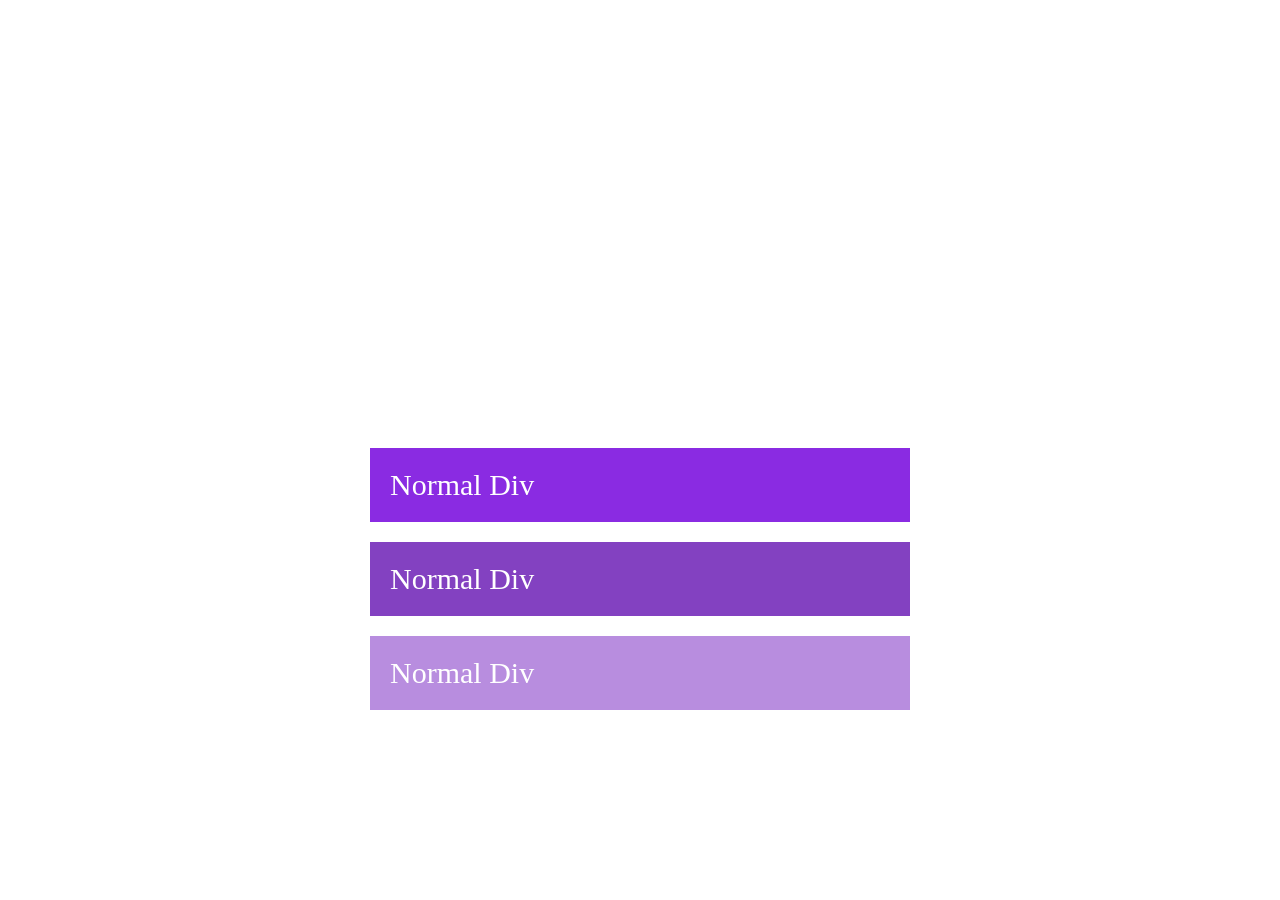
<file: index.html>
<!DOCTYPE html>
<html lang="en">
<head>
    <meta charset="UTF-8">
    
    <title>samy</title>
    <link rel="stylesheet" href="style.css">
</head>
<body>
    

<div class="assign-1-shape-1">Normal Div</div>

<div class="assign-1-shape-2">Normal Div</div>
<div class="assign-1-shape-3">Normal Div</div>

</body>
</html>
</file>
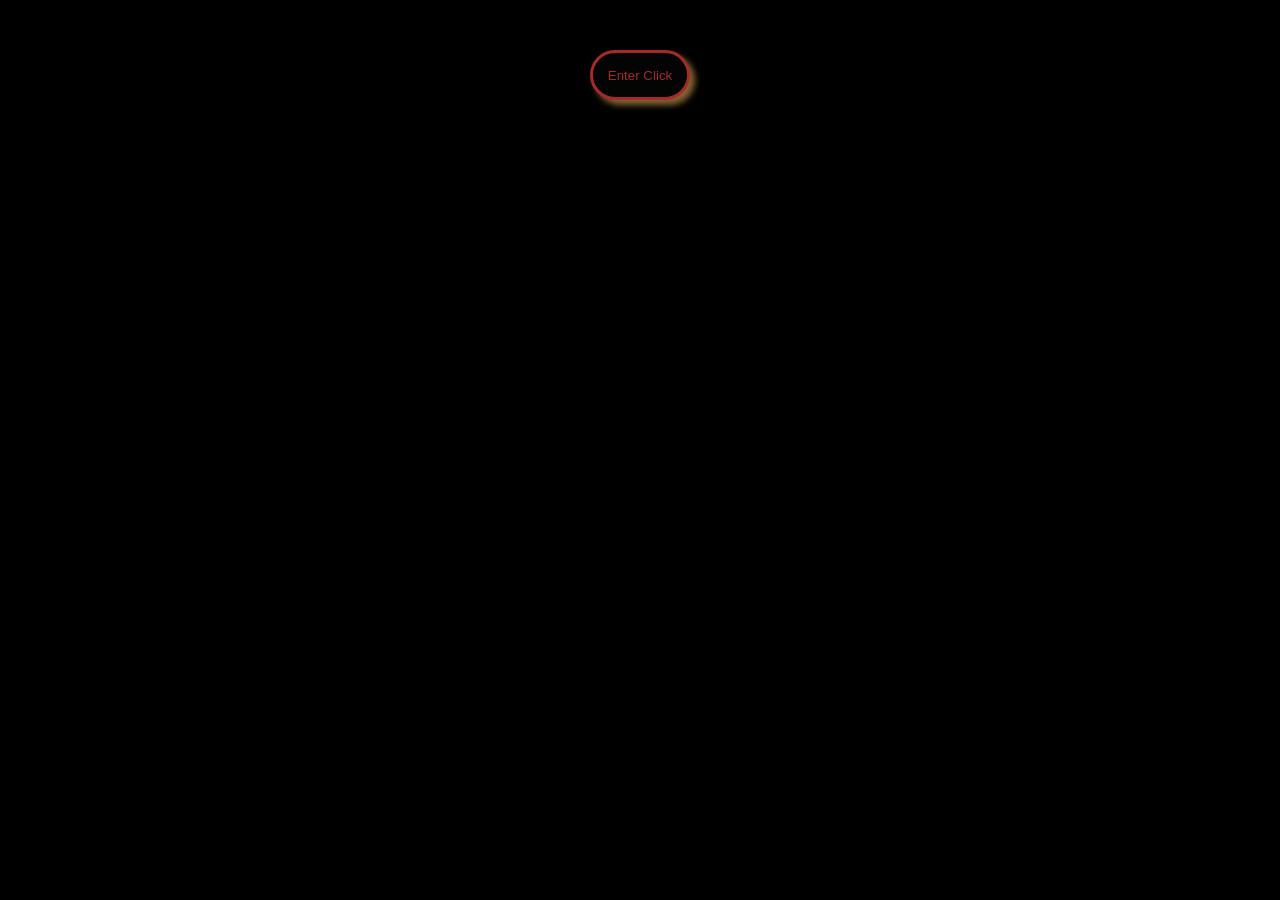
<file: From- 30 To-40/index.html>
<!DOCTYPE html>
<html lang="en">
<head>
    <meta charset="UTF-8">
    <meta name="viewport" content="width=device-width, initial-scale=1.0">
    <title>Document</title>
    <link rel="stylesheet" href="style.css">
</head>
<body>
  <div>
<button > Enter Click</button>


  </div>
</body>
</html>
</file>
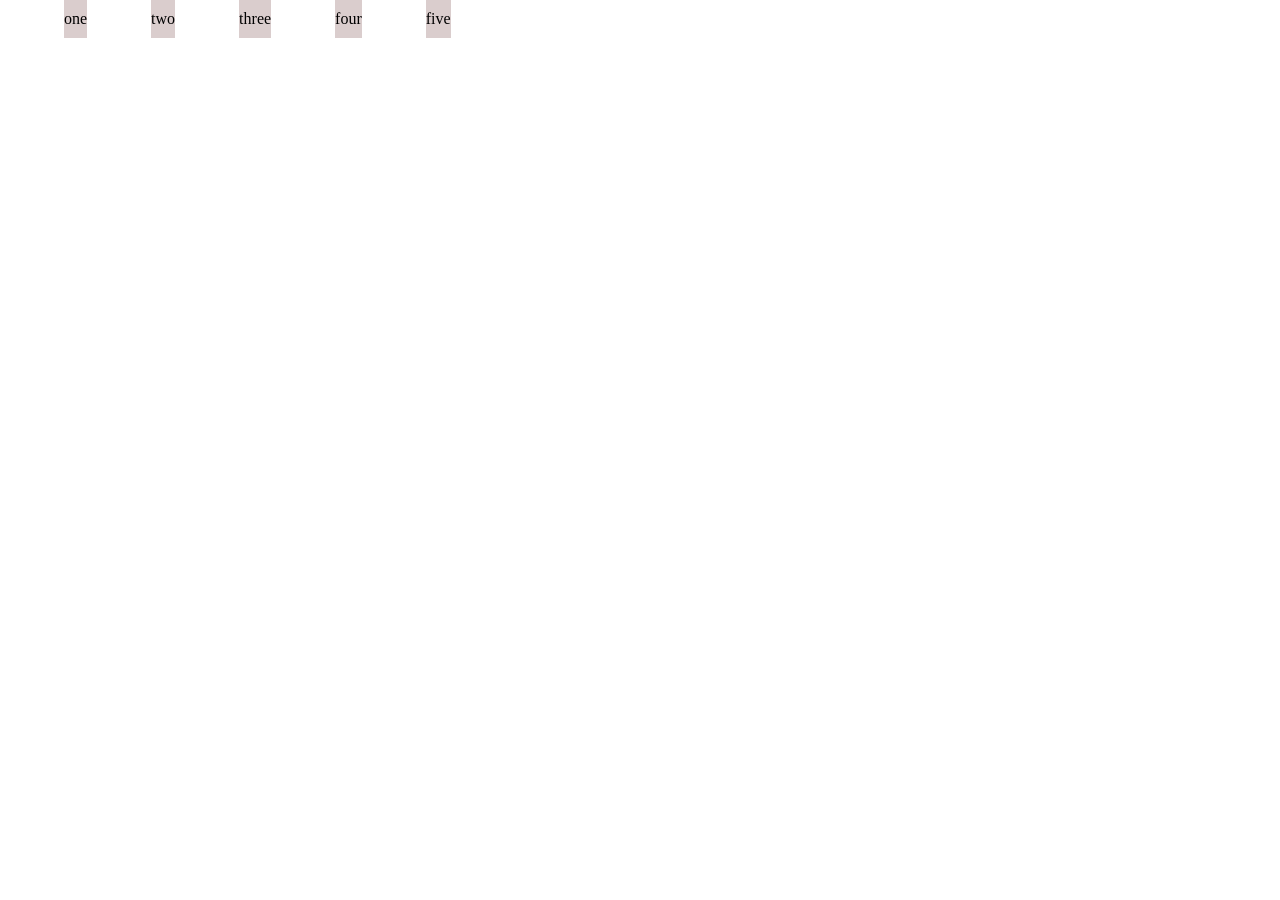
<file: te/index.html>
<!DOCTYPE html>
<html lang="en">
<head>
    <meta charset="UTF-8">
    <link rel="stylesheet" href="styly.css">
    <title>this</title>
</head>

<body>

<!--t-->
<!-- <main>
    <h1>Welcome</h1>
    <p>What Is This Product ? This It's Many Web Or Simble </p> -->


    <div>one</div>
    <div>two</div>
    <div>three</div>
    <div>four</div>
    <div>five</div>


</body>


</html>
</file>
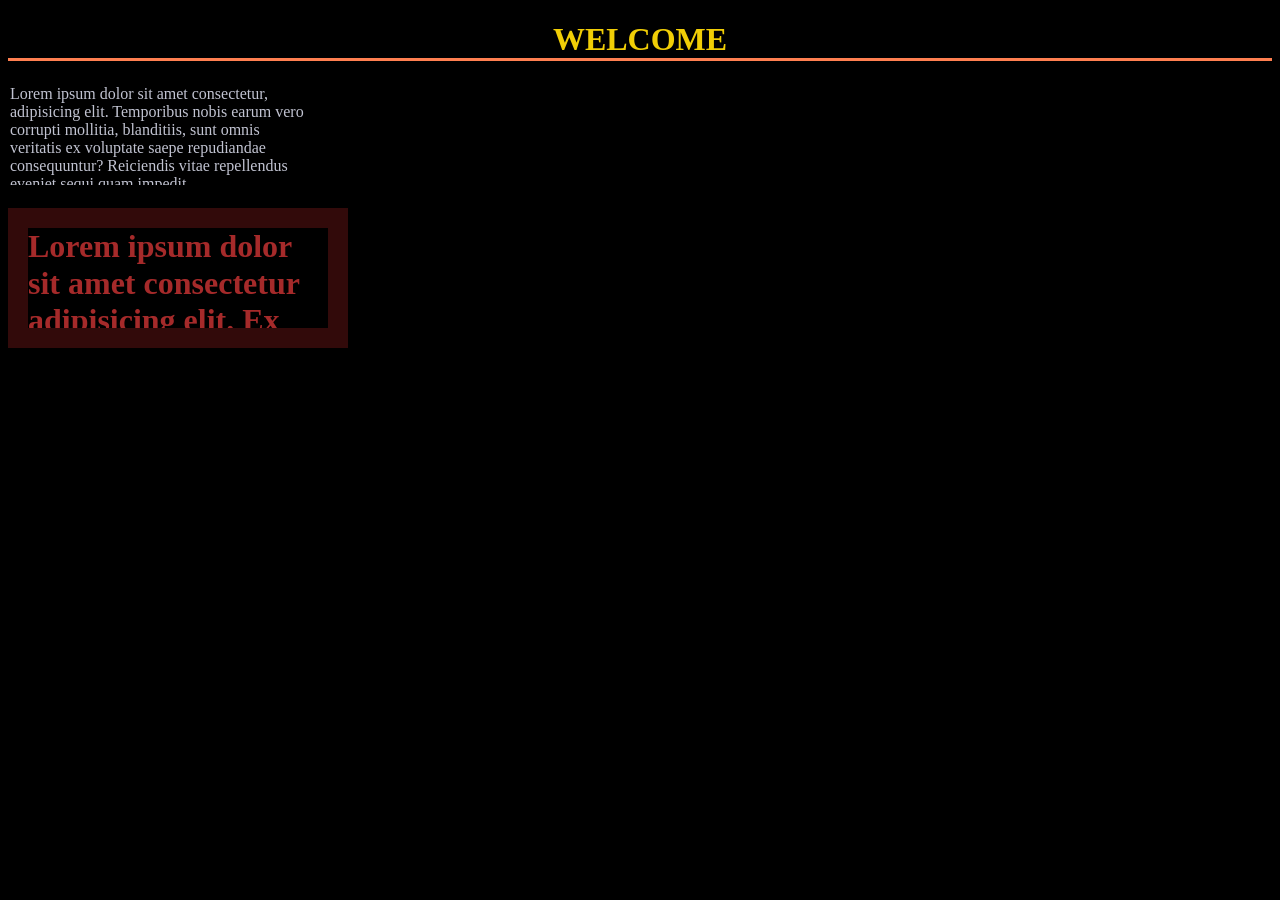
<file: Test2/index.html>
<!DOCTYPE html>
<html lang="en">
<head>
    <meta charset="UTF-8">
    <title>Testpage</title>
    <link rel="stylesheet" href="style.css">
</head>
<body>
 
<div>
<h1 class="O">WELCOME</h1>
<p class ="I">Lorem ipsum dolor sit amet consectetur, adipisicing elit. Temporibus nobis earum vero corrupti mollitia, blanditiis, sunt omnis veritatis ex voluptate saepe repudiandae consequuntur? Reiciendis vitae repellendus eveniet sequi quam impedit.</p>
<div>
<h1 class="OLO">
 Lorem ipsum dolor sit amet consectetur adipisicing elit. Ex veritatis ullam tempore, nihil illo maiores molestias aliquid. Nam unde odio quae impedit distinctio nihil, nostrum repellat nemo, quas fuga ipsa id. Expedita aspernatur perspiciatis, dignissimos dolorem ad cupiditate voluptatibus rem asperiores, hic obcaecati sed accusantium nemo nulla quos temporibus ea repellat eveniet facilis assumenda distinctio. At commodi, vitae, nemo numquam sapiente consequuntur expedita placeat doloribus a ut iste eaque fugit vel perspiciatis quisquam excepturi labore suscipit soluta tenetur nulla saepe eligendi rerum distinctio delectus. Atque ipsum recusandae ad aut voluptates dolore fugiat error necessitatibus laboriosam unde laborum animi iure velit repellendus deleniti accusantium quaerat, aperiam voluptatibus nesciunt fuga veritatis illo? Minus cupiditate exercitationem quis sunt. Beatae, vero, possimus similique ducimus at mollitia, cumque sequi autem iure minima illo. Enim animi nesciunt facilis harum nobis illo accusantium, ab cum, alias quidem tempora in consequatur tenetur vel reiciendis nostrum delectus. Eum, ipsam dolor ab quis praesentium accusamus architecto odit vero quo accusantium explicabo temporibus officiis delectus, exercitationem error odio totam, soluta ratione possimus voluptatibus facilis voluptates dignissimos veritatis adipisci? Temporibus, tenetur? Ea quod est in excepturi, voluptatibus ullam recusandae quam optio, quisquam explicabo mollitia, rem vero debitis sapiente. Exercitationem velit culpa praesentium veniam expedita quia molestiae illo fugit voluptas dignissimos nihil cupiditate laborum asperiores ipsam labore eum, quidem assumenda hic cum deserunt fuga. Nesciunt recusandae amet quae quos necessitatibus ex dolorem cupiditate nostrum corporis, quo eligendi soluta aperiam unde architecto. Necessitatibus, hic est. Quis quibusdam aliquid blanditiis odit, hic corporis magnam mollitia molestias totam, eos unde fugiat commodi quos animi. Illum molestiae non dolorem unde, consequuntur temporibus laudantium id soluta sapiente nobis impedit modi sed amet saepe et earum accusantium voluptatem. Officia ut ullam odit voluptates quod, culpa pariatur! Magnam modi maiores voluptates velit. Qui doloremque fuga culpa deleniti hic aperiam itaque consectetur maiores architecto! Eaque aspernatur soluta laborum ab, minus tempora fugiat consectetur! Explicabo fugit fuga deserunt. Libero laborum illo vero numquam quaerat voluptas blanditiis reiciendis minima beatae quos adipisci sapiente et dignissimos, nihil aliquam nulla provident omnis eaque voluptatibus! Culpa ullam dolores nostrum, a optio assumenda sed quod consequatur cumque consectetur tempore, fuga aliquam temporibus odit nisi! Fuga aut reprehenderit porro sint dignissimos, fugit corporis ab, voluptatum quam cumque recusandae ratione aliquam! Dicta rerum, deleniti at ipsam, molestias doloremque vero recusandae cum corporis vitae suscipit eius perspiciatis qui ad. Velit, praesentium itaque, repellat sint ratione excepturi laboriosam animi magni repellendus quod alias voluptatem aspernatur deleniti dolore harum quae quas ut repudiandae. Ex eligendi, expedita dignissimos, minus culpa, quia totam nam consequatur distinctio cumque et quos commodi? Ducimus autem iusto minima exercitationem magni ullam sint dolorem cupiditate quas neque aut repellendus quam aspernatur facere quaerat quos ex iure, delectus, aliquam inventore dolor necessitatibus. Aliquam veniam repudiandae cupiditate blanditiis, error ipsa dolorem vel nemo? Asperiores hic sapiente corporis laborum totam ad voluptate labore modi temporibus quidem ipsam corrupti expedita dolores rerum earum quisquam repellat eum quas, eos mollitia repudiandae beatae pariatur doloremque. Sed eos quo assumenda commodi magni suscipit voluptatibus earum facilis quisquam consectetur ratione rerum molestias dolor quos illum, accusantium dolorum! Minus tenetur illo consequuntur. Velit, hic! Debitis itaque explicabo excepturi ipsum quibusdam architecto aperiam. Iure mollitia exercitationem obcaecati quod deleniti earum blanditiis id tenetur dignissimos repellendus et recusandae quas officia architecto sapiente perspiciatis, error natus rem autem aliquid debitis voluptatum. Facilis delectus quam veritatis cum eos enim voluptatem veniam. Corporis nobis cupiditate pariatur doloribus, fuga sit, nisi, quibusdam deleniti sint ea accusamus eum quo! Possimus ipsam sit repellendus quaerat modi fugit delectus impedit dolore maxime a, ea dolorem aut. Sit quas accusamus similique nesciunt molestiae qui assumenda soluta! Vel quo omnis perspiciatis ex eveniet, dolorum, architecto doloremque aspernatur similique eos repellat maxime repudiandae! Soluta quo fugit illum placeat laudantium consectetur explicabo sint, suscipit laborum dolor obcaecati quasi dignissimos id repellat repellendus aut eos rerum pariatur, nobis officiis error! Eum eius, sit molestiae facilis explicabo quae ipsa, enim ratione, itaque accusamus voluptate corrupti. Eius dolore aut deleniti explicabo, atque tempore fugiat nisi fuga maiores eveniet accusantium, temporibus itaque repudiandae error laborum in quaerat ad ex. Veritatis, maiores. Omnis velit sit quibusdam nostrum? Illo quas animi sed! Animi impedit provident nostrum et aliquam dolor, aliquid facilis unde quis esse culpa earum! Ut eligendi quo, dicta, dolore veritatis debitis excepturi sequi itaque repellendus inventore facilis dolorum sapiente eaque ducimus? Unde, veritatis itaque cum eius quia deserunt aliquid beatae nobis quam obcaecati adipisci eum voluptate, ea temporibus veniam. Quasi est ipsam laboriosam quia excepturi! Adipisci sunt a consequatur accusamus atque repellendus aliquid. Accusamus perspiciatis obcaecati quisquam neque consequuntur veritatis, dicta nobis corrupti adipisci ducimus molestiae aspernatur temporibus minus quaerat iure, officia ut quis natus ipsum nesciunt fugiat quibusdam. Asperiores necessitatibus dolore quasi hic ut. Excepturi, voluptatibus obcaecati mollitia eligendi id est ex, cumque possimus ipsa animi quod nihil dolor ipsam. Enim consectetur laborum beatae nostrum similique, voluptate quis, ipsam corrupti itaque sequi ducimus nam suscipit fuga, dolorem provident fugit tenetur eaque quod? Ducimus quia facere molestias explicabo quae? Provident deserunt reiciendis nulla laboriosam sapiente alias sunt. Enim ipsa ab quas inventore. Nihil eum saepe, qui nostrum tenetur ipsa? Voluptatibus placeat ducimus numquam ex libero nobis fugiat alias modi soluta? Esse consequuntur libero rem, itaque odit, quae totam soluta incidunt eligendi fugiat ipsa, delectus aperiam quas? Architecto commodi eligendi, autem earum est vel facilis minus at animi natus debitis dignissimos obcaecati harum deleniti dolore voluptatum doloremque? Illum numquam in voluptate. Neque soluta maiores fugiat suscipit assumenda recusandae ipsa debitis, accusamus at iusto, esse a quos cum dolorum aperiam sequi ex unde officiis deserunt. Molestias quibusdam vero vel aut illo in possimus animi nobis voluptatem sint ea libero, fugiat beatae quo tempore praesentium velit adipisci? Iusto iste error neque laborum unde soluta a saepe molestias. Laboriosam nisi minima qui beatae perspiciatis iusto voluptatibus excepturi et doloribus praesentium, sint velit libero modi tempora vel ducimus voluptatem consequatur repellendus nobis hic provident fugiat atque eaque earum? Sit harum veniam placeat, optio dolorum adipisci consequuntur alias fugiat. Amet eius repellendus praesentium maxime dignissimos asperiores numquam explicabo perferendis expedita illo.
</h1>
</div>
<div>

<h1 class="You_Have"> </h1>

</div>


</div>    

</body>
</html>
</file>
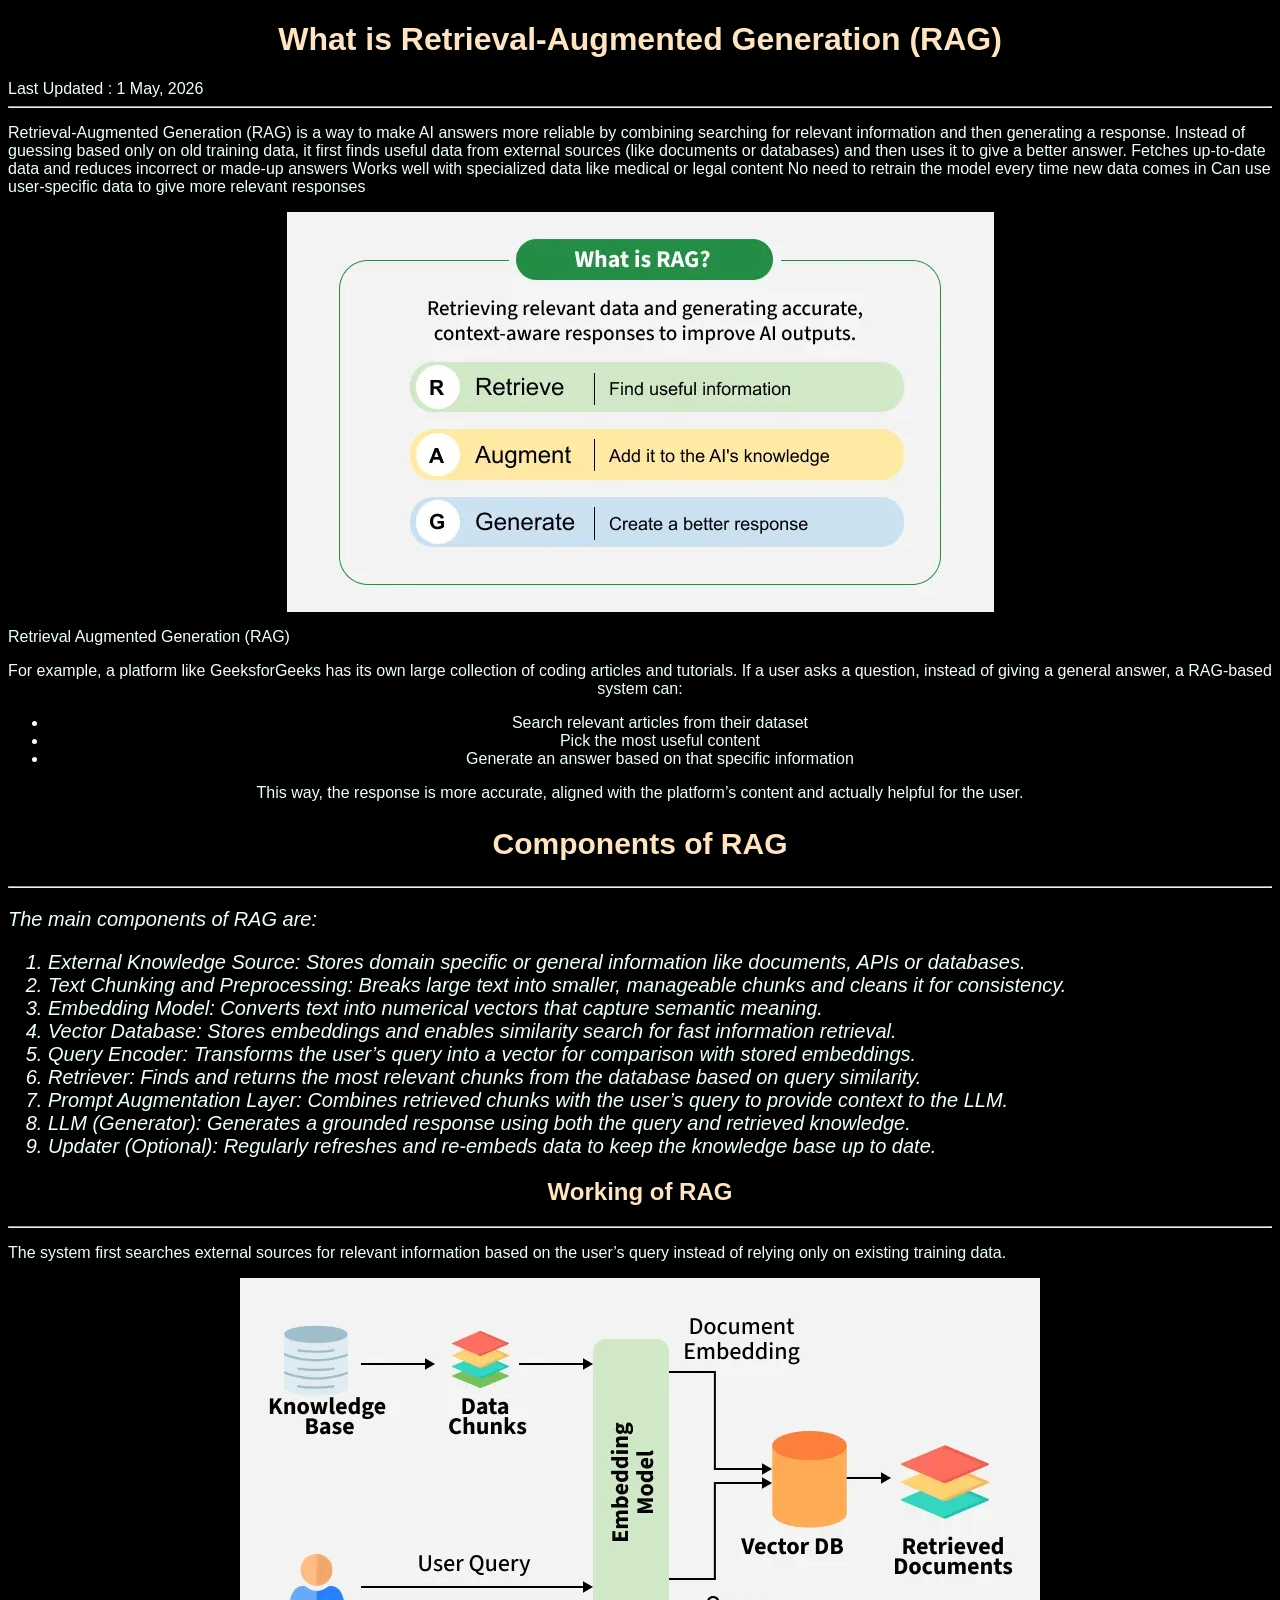
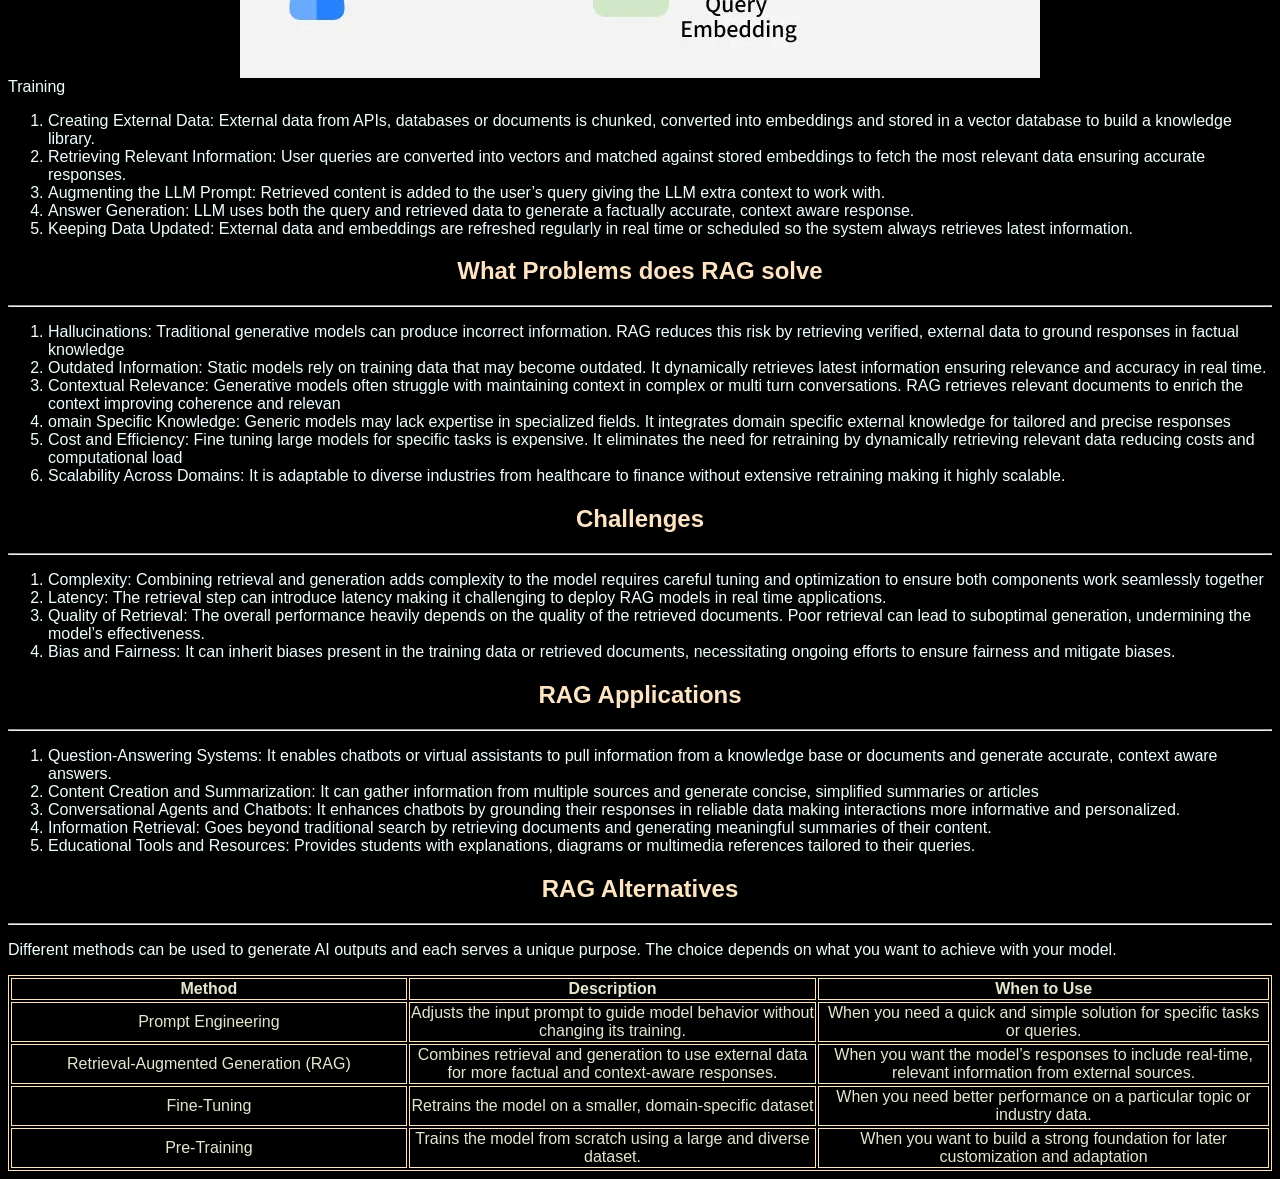
<file: test3/index.html>
<!DOCTYPE html>
<html lang="en">

<head>
    <meta charset="UTF-8">
    <meta name="viewport" content="width=device-width, initial-scale=1.0">
    <title>Document</title>
    <link rel="stylesheet" href="style.css">
</head>

<body>
   <div>
        <h1>

            What is Retrieval-Augmented Generation (RAG)

        </h1>
        <label for="#">Last Updated : 1 May, 2026</label>
   </div>
    <hr>
    <section class="Title">

        <p>
            Retrieval-Augmented Generation (RAG) is a way to make AI answers more reliable by combining searching for
            relevant information and then generating a response. Instead of guessing based only on old training data, it
            first finds useful data from external sources (like documents or databases) and then uses it to give a
            better answer.

            Fetches up-to-date data and reduces incorrect or made-up answers
            Works well with specialized data like medical or legal content
            No need to retrain the model every time new data comes in
            Can use user-specific data to give more relevant responses
        </p>

    
    <div>
        <img src="/test3/What-is-RAG_.webp" />
    </div>
    
        <p>Retrieval Augmented Generation (RAG)</p>
    </section>
    <div class="Red">
        <p>For example, a platform like GeeksforGeeks has its own large collection of coding articles and tutorials. If
            a user asks a question, instead of giving a general answer, a RAG-based system can:</p>
    
        <ul>

            <li>Search relevant articles from their dataset</li>
            <li>Pick the most useful content</li>

            <li>Generate an answer based on that specific information</li>

        </ul>
        <p>This way, the response is more accurate, aligned with the platform’s content and actually helpful for the
            user.</p>

    </div>

    <section class="Com">

        <h1>Components of RAG</h1>
        <hr>
        <p>The main components of RAG are:</p>
        <ol type="1">
            <li>External Knowledge Source: Stores domain specific or general information like documents, APIs or
                databases.</li>
            <li>Text Chunking and Preprocessing: Breaks large text into smaller, manageable chunks and cleans it for
                consistency.</li>
            <li>Embedding Model: Converts text into numerical vectors that capture semantic meaning.</li>
            <li>Vector Database: Stores embeddings and enables similarity search for fast information retrieval.</li>
            <li>Query Encoder: Transforms the user’s query into a vector for comparison with stored embeddings.</li>
            <li>Retriever: Finds and returns the most relevant chunks from the database based on query similarity.</li>
            <li>Prompt Augmentation Layer: Combines retrieved chunks with the user’s query to provide context to the
                LLM.</li>
            <li>LLM (Generator): Generates a grounded response using both the query and retrieved knowledge.</li>
            <li>Updater (Optional): Regularly refreshes and re-embeds data to keep the knowledge base up to date.</li>
        </ol>
    </section>

    <section class="YYY">
        <h1>Working of RAG</h1>
         <hr>
        <p>The system first searches external sources for relevant information based on the user’s query instead of
            relying only on existing training data.</p>
        <img src="/test3/How-Rag-works.webp" />
        <label>Training</label>

        <div>
            <ol type="1">
                <li>Creating External Data: External data from APIs, databases or documents is chunked, converted into
                    embeddings and stored in a vector database to build a knowledge library.</li>
                <li>Retrieving Relevant Information: User queries are converted into vectors and matched against stored
                    embeddings to fetch the most relevant data ensuring accurate responses.</li>
                <li>Augmenting the LLM Prompt: Retrieved content is added to the user’s query giving the LLM extra
                    context to work with.</li>
                <li>Answer Generation: LLM uses both the query and retrieved data to generate a factually accurate,
                    context aware response.</li>
                <li>Keeping Data Updated: External data and embeddings are refreshed regularly in real time or scheduled
                    so the system always retrieves latest information.</li>

            </ol>
        </div>
    </section>

    <section class="hhh">

        <h1>What Problems does RAG solve</h1>
         <hr>
        <ol type="1">


            <li>Hallucinations: Traditional generative models can produce incorrect information. RAG reduces this risk
                by retrieving verified, external data to ground responses in factual knowledge</li>
            <li>Outdated Information: Static models rely on training data that may become outdated. It dynamically
                retrieves latest information ensuring relevance and accuracy in real time.</li>
            <li>Contextual Relevance: Generative models often struggle with maintaining context in complex or multi turn
                conversations. RAG retrieves relevant documents to enrich the context improving coherence and relevan
            </li>
            <li>omain Specific Knowledge: Generic models may lack expertise in specialized fields. It integrates domain
                specific external knowledge for tailored and precise responses</li>
            <li>Cost and Efficiency: Fine tuning large models for specific tasks is expensive. It eliminates the need
                for retraining by dynamically retrieving relevant data reducing costs and computational load</li>
            <li>Scalability Across Domains: It is adaptable to diverse industries from healthcare to finance without
                extensive retraining making it highly scalable.</li>
        </ol>
    </section>

    <section>

        <h1>Challenges</h1>
         <hr>
        <ol type="1">


            <li>Complexity: Combining retrieval and generation adds complexity to the model requires careful tuning and
                optimization to ensure both components work seamlessly together</li>
            <li>Latency: The retrieval step can introduce latency making it challenging to deploy RAG models in real
                time applications.</li>
            <li>Quality of Retrieval: The overall performance heavily depends on the quality of the retrieved documents.
                Poor retrieval can lead to suboptimal generation, undermining the model’s effectiveness.</li>
            <li>Bias and Fairness: It can inherit biases present in the training data or retrieved documents,
                necessitating ongoing efforts to ensure fairness and mitigate biases.</li>

        </ol>
    </section>
    <section>

        <h1>RAG Applications</h1>
         <hr>
        <ol type="1">
            <li>Question-Answering Systems: It enables chatbots or virtual assistants to pull information from a
                knowledge base or documents and generate accurate, context aware answers.</li>
            <li>Content Creation and Summarization: It can gather information from multiple sources and generate
                concise, simplified summaries or articles</li>
            <li>Conversational Agents and Chatbots: It enhances chatbots by grounding their responses in reliable data
                making interactions more informative and personalized.</li>
            <li>Information Retrieval: Goes beyond traditional search by retrieving documents and generating meaningful
                summaries of their content.</li>
            <li>Educational Tools and Resources: Provides students with explanations, diagrams or multimedia references
                tailored to their queries.</li>
        </ol>
    </section>
    <section>

        <div>
            <h1>RAG Alternatives</h1>
             <hr>
            <p>Different methods can be used to generate AI outputs and each serves a unique purpose. The choice depends
                on what you
                want to achieve with your model.</p>
        </div>
        <div>
            <table style="width: 100%;">
                <tr>
                    <th>Method</th>
                    <th>Description</th>
                    <th>When to Use</th>
                </tr>
                <tr>

                    <td>Prompt Engineering</td>
                    <td>Adjusts the input prompt to guide model behavior without changing its training.</td>
                    <td>When you need a quick and simple solution for specific tasks or queries.</td>

                </tr>
                <tr>

                    <td>Retrieval-Augmented Generation (RAG)</td>
                    <td>Combines retrieval and generation to use external data for more factual and context-aware
                        responses.</td>
                    <td>When you want the model’s responses to include real-time, relevant information from external
                        sources.</td>

                </tr>
                <tr>
                    <td>Fine-Tuning</td>
                    <td>Retrains the model on a smaller, domain-specific dataset</td>
                    <td>When you need better performance on a particular topic or industry data.</td>

                </tr>
                <tr>
                    <td>Pre-Training</td>
                    <td>Trains the model from scratch using a large and diverse dataset.</td>
                    <td>When you want to build a strong foundation for later customization and adaptation</td>
                </tr>
            </table>

        </div>

    </section>
</body>

</html>
</file>
<file: style.css>
.assign-1-shape-1 {
    color: white;
   
    font-size: 30px;
    width: 500px;
    margin: auto;
    padding: 20px;
    
     margin-bottom: 20px;
    background-color: blueviolet;

}

.assign-1-shape-2 {
  
    color: white;
    font-size: 30px;
    width: 500px;
    margin: auto;
    padding: 20px;
    background-color: rgb(131, 65, 193);
  margin-bottom: 20px;
}

.assign-1-shape-3 {
    margin-bottom: 30px;
    color: white;
    width: 500px;
    font-size: 30px;
    /* margin-bottom: 10px; */
    margin: auto;
    padding: 20px;
    background-color: rgb(184, 141, 223);

}


body
{
    margin-top: 35%;
}
</file>
<file: From- 30 To-40/style.css>
/* 

.A{
    width: 50px;
background-color: yellowgreen;
text-align: center;
position: absolute;
bottom: 10px;
}
.B
{
    text-align: center;
    width: 50px;
background-color: blueviolet;
position: absolute;
} */



/* 
div
{
    height: 500px;
    background-image: radial-gradient(red , yellow , gold);


} */



body {

    background: black;
}

button {
   margin: 50px auto;
display: block;
    /* position:sticky; */
    text-align: center;
    background-color: rgb(4, 4, 4);
    color: brown;
    height: 50px;
    width: 100px;
    cursor: pointer;
    border-radius: 70px;
box-shadow: 5px 5px 6px rgba(223, 167, 84,0.6);
border: solid;
transition: 1s;
}



button:hover
{

    width: 120px;
    color: beige;
    

}
</file>
<file: te/styly.css>
div {
  padding-top: 10px;
  padding-bottom: 10px;
  text-align: center;

  width: calc((100%-85px) / 5);
  margin-left: 5%;
  background-color: rgb(218, 205, 205);
  float: left;
}

body {
  margin: 0;
}
</file>
<file: Test2/style.css>
body
{
background-color: black;
/* color: #76660f; */
font-style: inherit;

}


.O
{
/* text-shadow: horizontal vertical blur color;   */
color: rgb(241, 206, 6);
text-decoration:value;
/* margin-left: 45%;
padding-top:10px; */
text-align: center;
border-bottom: coral solid ;
/* display:inline-block ; */

}

.I
{

     color: rgb(193, 195, 209); 
     /*
   background-color: rgb(86, 89, 117);
   border: 2px solid black;
  overflow: auto;

  padding: auto; */

   width: 300px;
    height: 100px;
    border: 2px solid black;
    overflow: auto;

}


.OLO
{
     width: 300px;
    height: 100px;
color: brown;
border: 20px solid rgb(50, 10, 10);
overflow: auto;

}
</file>
<file: test3/style.css>
body {
    /* text-align: center; */
    background-color: black;
    color: azure;
    font-family: 'Gill Sans', 'Gill Sans MT', Calibri, 'Trebuchet MS', sans-serif;

}


img {
    width: auto;
    display: block;
    margin: auto;
}

h1 {
 text-align: center;
    /* text-align: center; */
    font-style: initial;
    color: bisque;
}

.Title {
    color: azure;

}

.Red {
    color: azure;
 text-align: center;

}

.Com {
     /* text-align: center; */
    font-size: 20px;
    font-weight: 100;
    font-style: oblique;
    color: azure;
}

table,
td,
th {
    text-align: center;
   
border:  1px solid bisque;
    font-size: medium;
    color: rgb(227, 231, 208);
        width: 35px;
    height: auto;

}

.YYY {
    color: azure;
}

.hhh {
    color: azure;
}
</file>
